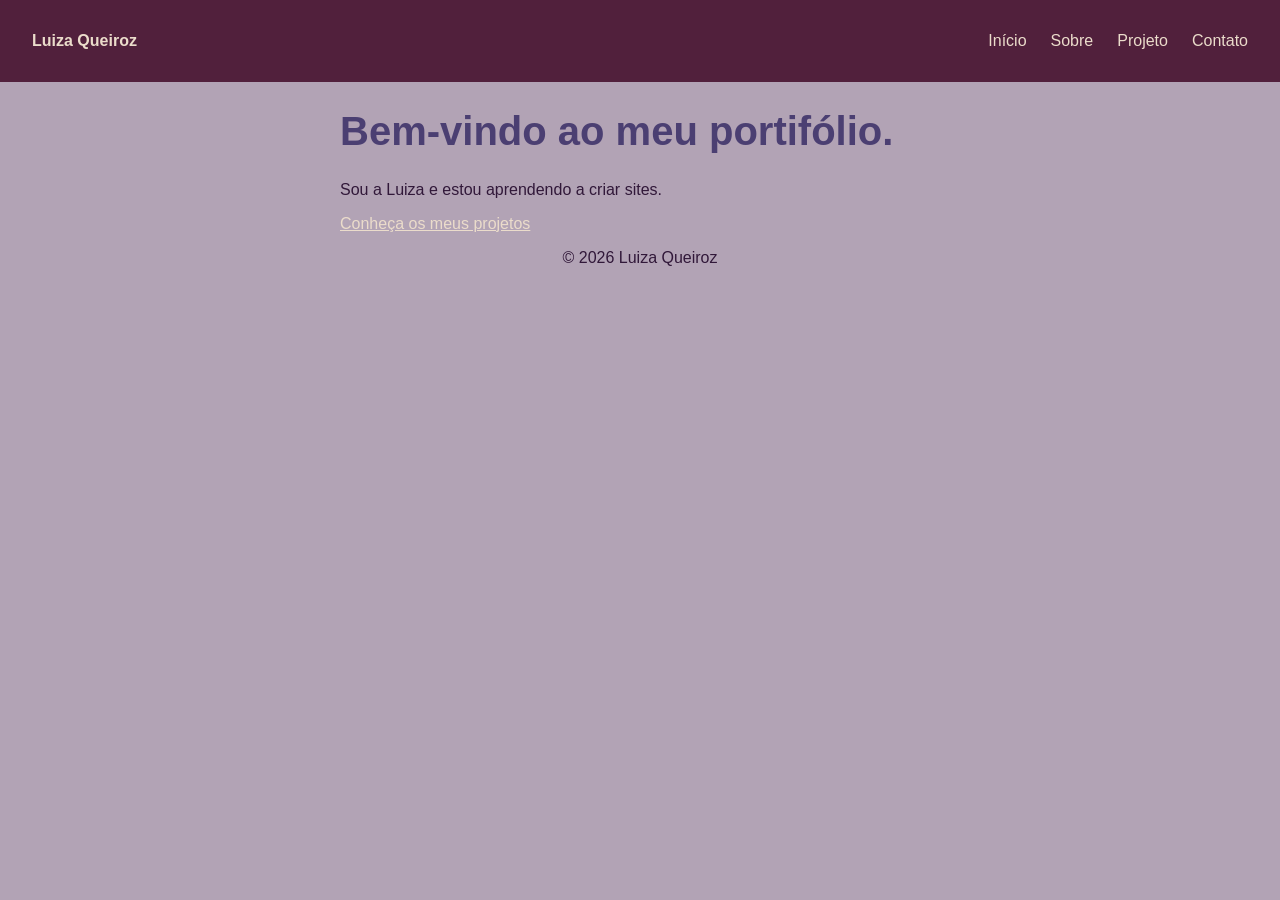
<file: INDEX.HTML>
<!DOCTYPE html>
<html lang="pt-BR">
<head>
    <meta charset="UTF-8">
    <title>Início | Luiza Queiroz</title>
    <link rel="stylesheet" href="css/style.css">
</head>
<body>
    <header>
        <p><strong>Luiza Queiroz</strong></p>
        <nav>
            <a href="index.html">Início</a>
            <a href="sobre.html">Sobre</a>
            <a href="projeto.html">Projeto</a>
            <a href="contato.html">Contato</a>
        </nav>
    </header>
    <main>
    <h1>Bem-vindo ao meu portifólio.</h1>
    <p> Sou a Luiza e estou aprendendo a criar sites.</p> 
    <a href="projeto.html">Conheça os meus projetos</a>
    </main>  
    <footer>
        <p>© 2026 Luiza Queiroz</p>
    </footer>
</body>
</html>
</file>
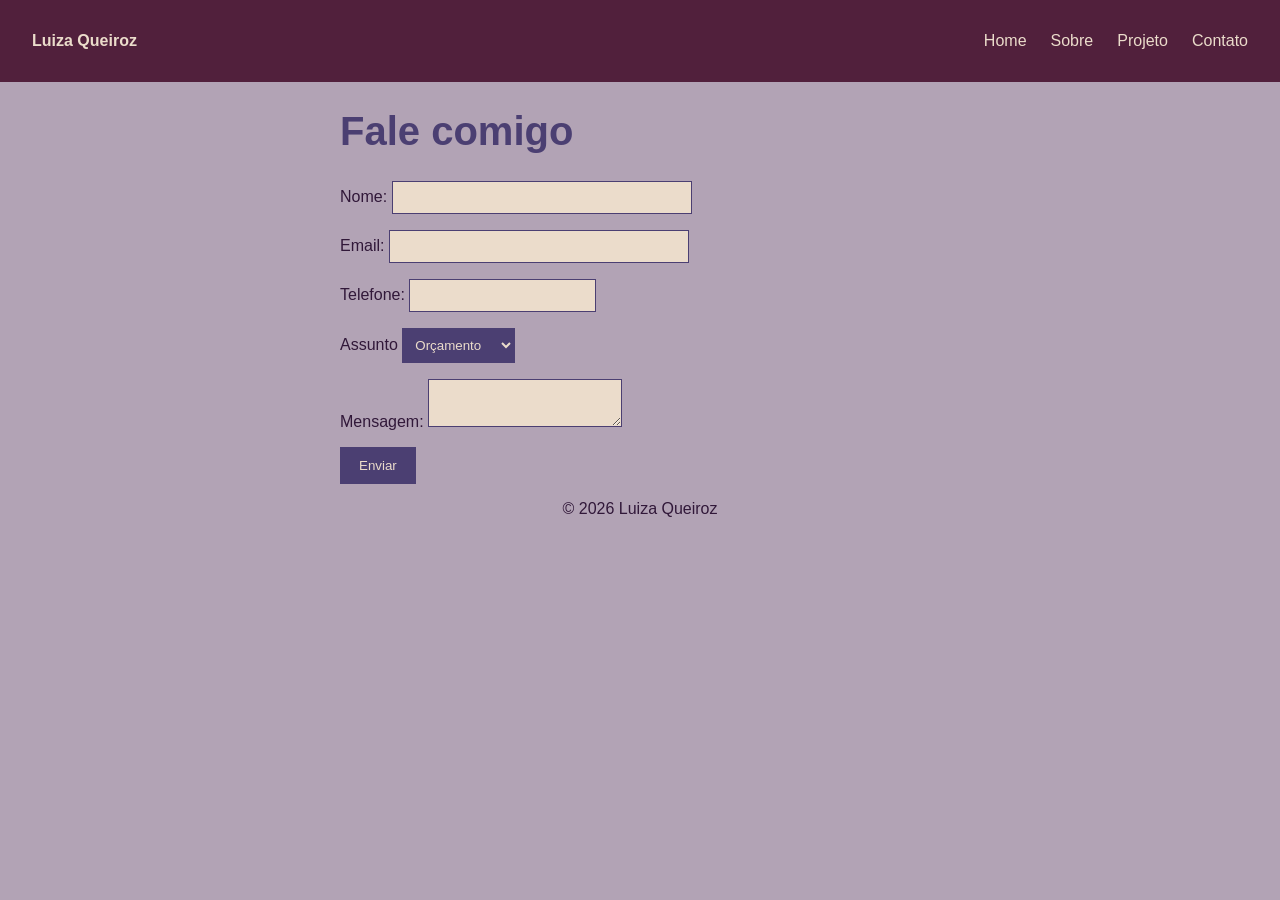
<file: contato.html>
<!DOCTYPE html>
<html lang="pt-BR">
<head>
    <meta charset="UTF-8">
    <title>Contato | Luiza Queiroz</title>
    <link rel="stylesheet" href="css/style.css">
</head>
<body>
    <header>
        <p><strong>Luiza Queiroz</strong></p>
        <nav>
            <a href="index.html">Home</a>
            <a href="sobre.html">Sobre</a>
            <a href="projeto.html">Projeto</a>
            <a href="contato.html">Contato</a>
        </nav>
    </header>
    <main>
        <h1>Fale comigo</h1>
        <form>
            <p>
                <label for="nome">Nome:</label>
                <input type="text" id="nome" name="nome" required>
            </p>
            <p>
                <label for="email">Email:</label>
                <input type="email" id="email" name="email" required>
            </p>
             <p>
                <label for="telefone">Telefone:</label>
                <input type="tel" id="telefone" name="telefone">
            </p>
            <p>
               <label for="assunto">Assunto</label>
               <select id="assunto"name="assunto">
                    <option value="">Orçamento</option>
                    <option value="duvida">Dúvida</option>
                    <option value="elogio">Elogio</option>
                    <option value="reclamação">Reclamação</option>
                    <option value="outro">Outro</option>
                </select>
            </p>
            <p>
                <label for="mensagem">Mensagem:</label>
                <textarea id="mensagem" name="mensagem" required></textarea>
            </p>
            <button type="submit">Enviar</button>
        </form>
    </main>  
    <footer>
        <p>© 2026 Luiza Queiroz</p>
    </footer>
</body>
</html>
</file>
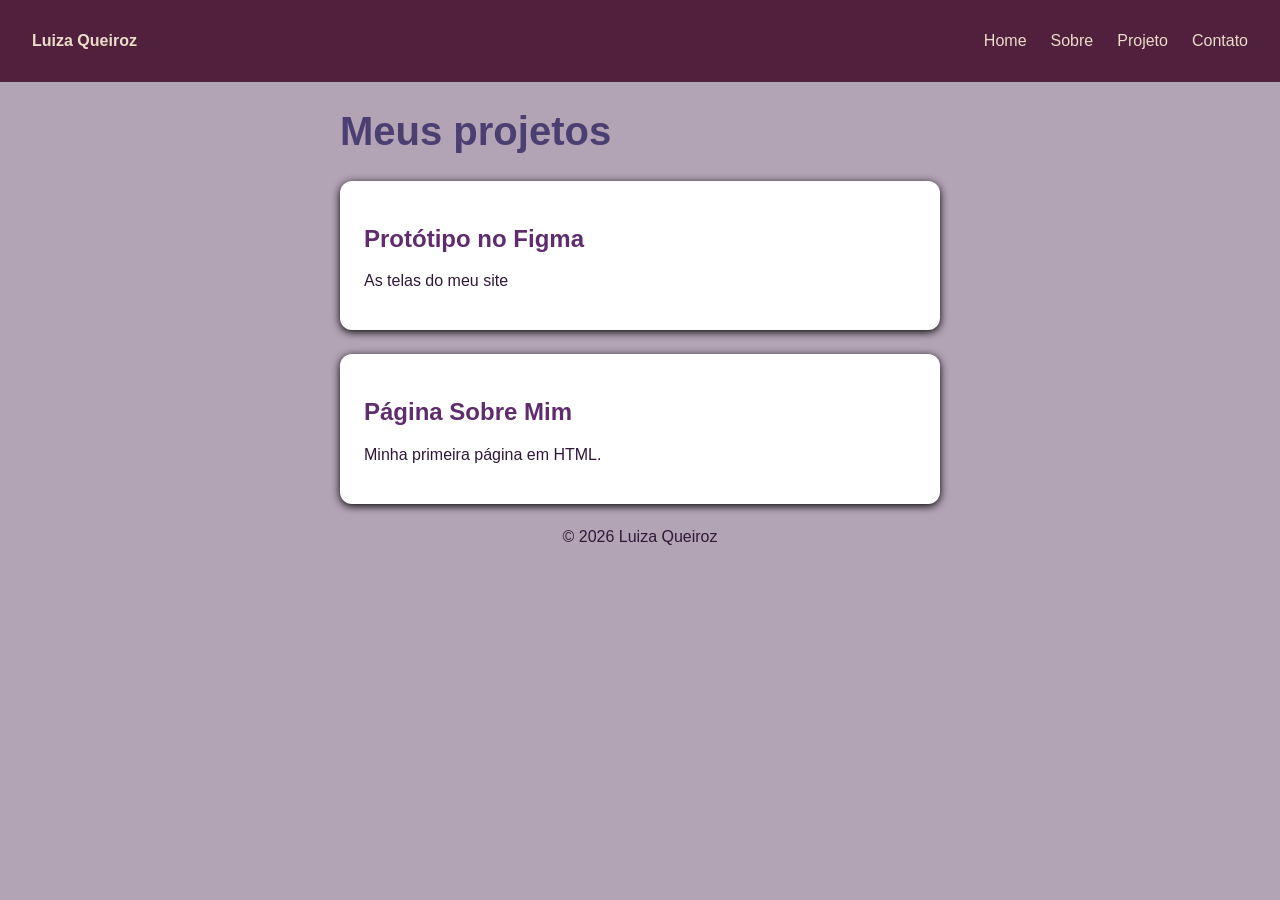
<file: projeto.html>
<!DOCTYPE html>
<html lang="pt-BR">
<head>
    <meta charset="UTF-8">
    <title>Projetos | Luiza Queiroz</title>
    <link rel="stylesheet" href="css/style.css">
</head>
<body>
    <header>
        <p><strong>Luiza Queiroz</strong></p>
        <nav>
            <a href="index.html">Home</a>
            <a href="sobre.html">Sobre</a>
            <a href="projeto.html">Projeto</a>
            <a href="contato.html">Contato</a>
        </nav>
    </header>
    <main>
    <h1>Meus projetos</h1>
    <article class="card">
        <h2>Protótipo no Figma</h2>
        <p>As telas do meu site</p>
    </article>
    <article class="card">
        <h2>Página Sobre Mim</h2>
        <p>Minha primeira página em HTML.</p>
    </article>
    </main>  
    <footer>
        <p>© 2026 Luiza Queiroz</p>
    </footer>
</body>
</html>
</file>
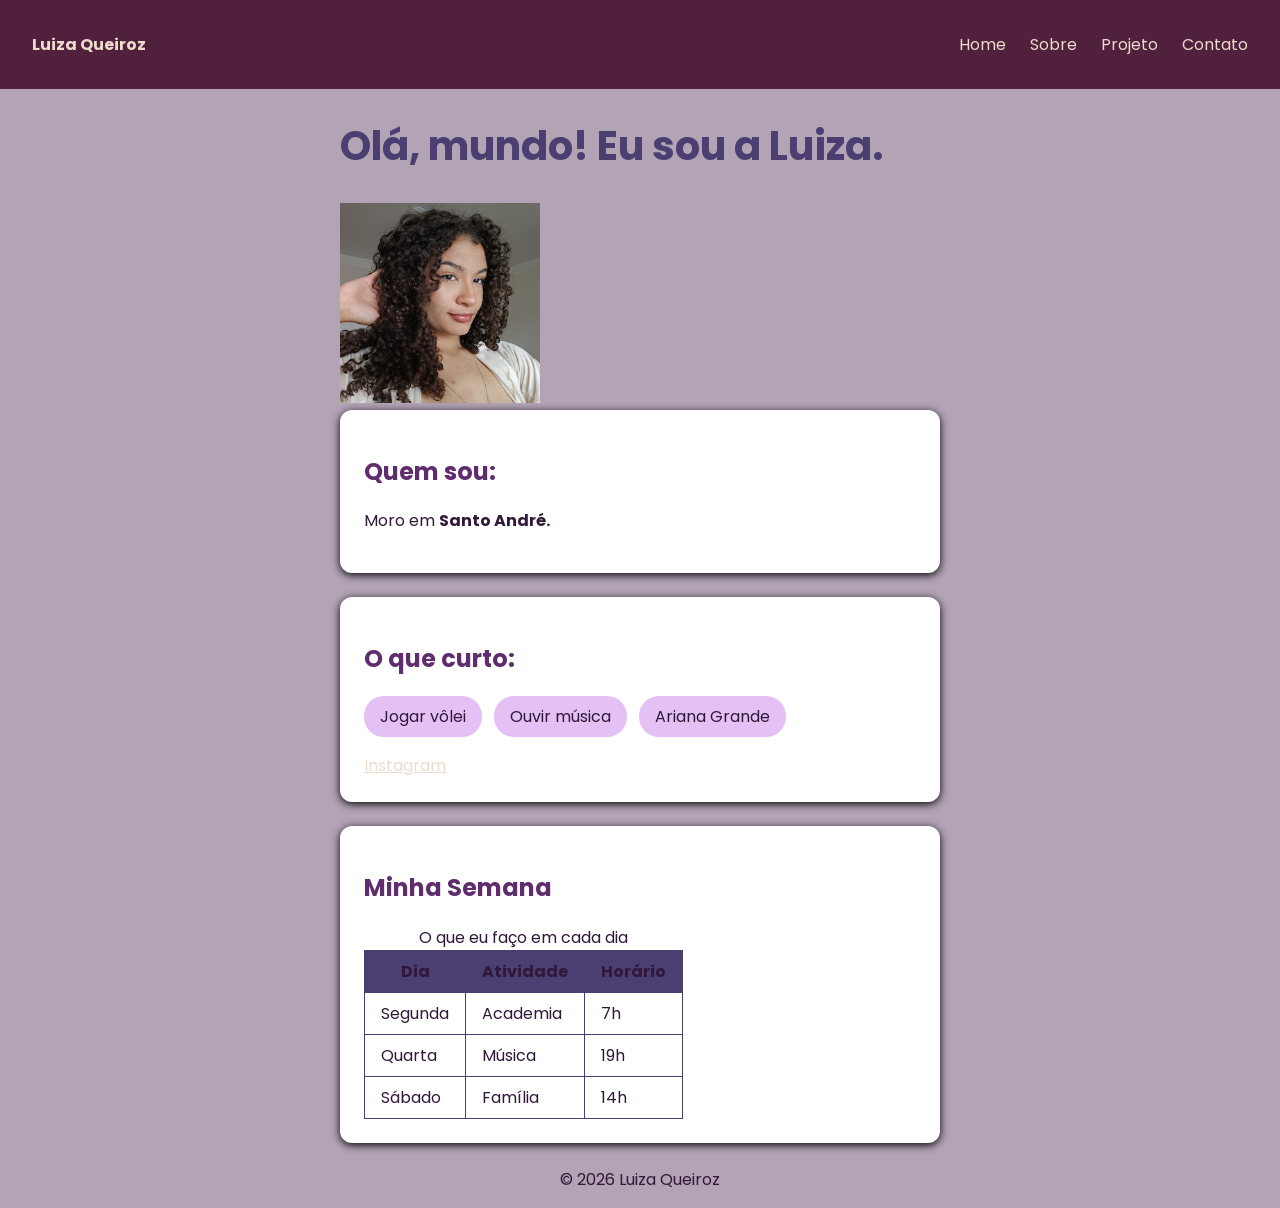
<file: sobre.html>
<!DOCTYPE html>
<html lang="pt-BR">
<head>
    <meta charset="UTF-8">
    <title>Sobre mim</title>
    <link rel="stylesheet"
         href="https://fonts.googleapis.com/css2?family=Poppins">
    <link rel="stylesheet" href="css/style.css">
</head>
<body>
    <header>
        <p><strong>Luiza Queiroz</strong></p>
        <nav>
            <a href="index.html">Home</a>
            <a href="sobre.html">Sobre</a>
            <a href="projeto.html">Projeto</a>
            <a href="contato.html">Contato</a>
        </nav>
    </header>
    <main>
    <h1>Olá, mundo! Eu sou a Luiza.</h1>
    <img src="imagens\imagem.jpg" alt="Foto de Luiza">
    <section class="card">
        <h2>Quem sou:</h2>
        <p>Moro em <strong>Santo André.</strong></p>
    </section>
    <section class="card">
        <h2>O que curto:</h2>
        <ul class="gostos">
            <li>Jogar vôlei</li>
            <li>Ouvir música</li>
            <li>Ariana Grande</li>
        </ul>
    <a href="https://www.instagram.com/luiza.qroz/" target="_blank">Instagram</a>
    </section>
    <section class="card">
        <h2>Minha Semana</h2>
        <table>
        <caption>O que eu faço em cada dia</caption>
        <tr>
            <th>Dia</th>
            <th>Atividade</th>
            <th>Horário</th>
        </tr>
        <tr>
            <td>Segunda</td>
            <td>Academia</td>
            <td>7h</td>
        </tr>
        <tr>
            <td>Quarta</td>
            <td>Música</td>
            <td>19h</td>
        </tr>
        <tr>
            <td>Sábado</td>
            <td>Família</td>
            <td>14h</td>
        </tr>
        </table>
    </section>
    </main>  
    <footer>
        <p>© 2026 Luiza Queiroz</p>
    </footer>
</body>
</html>
</file>
<file: css/style.css>
body {
    background-color: #b2a3b5;
    color: hsl(285, 40%, 16%);
    font-family: 'Poppins', Arial, sans-serif;
    margin: 0;
}

h1{
    color: #4b3f72;
    font-size: 40px
}

h2{
    color:#5f2d6e
}

a{
    color: #ebdccb;
}

img{
    width: 200px;
    height:200px
}

input[type="text"],
input[type="email"],
input[type="tel"],
textarea {
    color: #51203C;
    background-color: #ebdccb;
    border: 1px solid #4b3f72;
    padding: 8px;
}

select {
    color: #ebdccb;
    background-color: #4b3f72;
    border: 1px solid #4b3f72
    ;
    padding: 8px;
}

button[type="submit"] {
    color: #ebdccb;
    background-color: #4b3f72;
    border: 1px solid #4b3f72;
    padding: 10px 18px;
    cursor: pointer;
}

button[type="submit"]:hover {
    background-color: #2a1b5a;
    border-color: #2a1b5a;
}

input[type="text"],
input[type="email"] {
    width: 100%;
    max-width: 300px;
    box-sizing: border-box;
}

body {
    margin:auto
}

footer {
    text-align: center;
}

main {
    max-width: 600px;
    margin: 0 auto;
}

.card {
    background-color: white;
    padding: 24px;
    margin-bottom: 24px;
    border-radius: 12px;
    box-shadow: 0 2px 8px rgba(0, 0, 0.15)
}

th, td {
    border: 1px solid #4b3f72;
    padding: 8px 16px;
}

table{
    border-collapse: collapse;
}

th{
    background-color:#4b3f72
}

header{
    display: flex;
    justify-content: space-between;
    align-items: center;
    background-color: #51203C;
    color:#ebdccb;
    padding: 16px 32px;
}
nav {
    display: flex;
    gap: 24px;
}

nav a {
    color: #ebdccb;
    text-decoration: none;
}

.gostos {
    display: flex;
    gap: 12px;
    list-style: none;
    padding: 0;
    flex-wrap: wrap;
}

.gostos li {
    background-color:#e4c1f5;
    padding: 8px 16px;
    border-radius: 20px;
    
}

@media (max-width: 600px) {
    header {
        flex-direction: column;
        gap: 8px;
     }
     h1 {
        font-size: 28px;
    }
    .projetos {
        grid-template-columns: 1fr;
    }
    }
}

nav a:hover {
    color: #51203C;
}

.card:hover {
    transform: translateY(-6px);
    box-shadow: 0 10px 24px rgba(0, 0, 0, 0.15);
    transition: 0.3s;
}

.projetos {
    display: grid;
    grid-template-columns: repeat(2, 1fr);
    gap: 24px;
}
</file>
